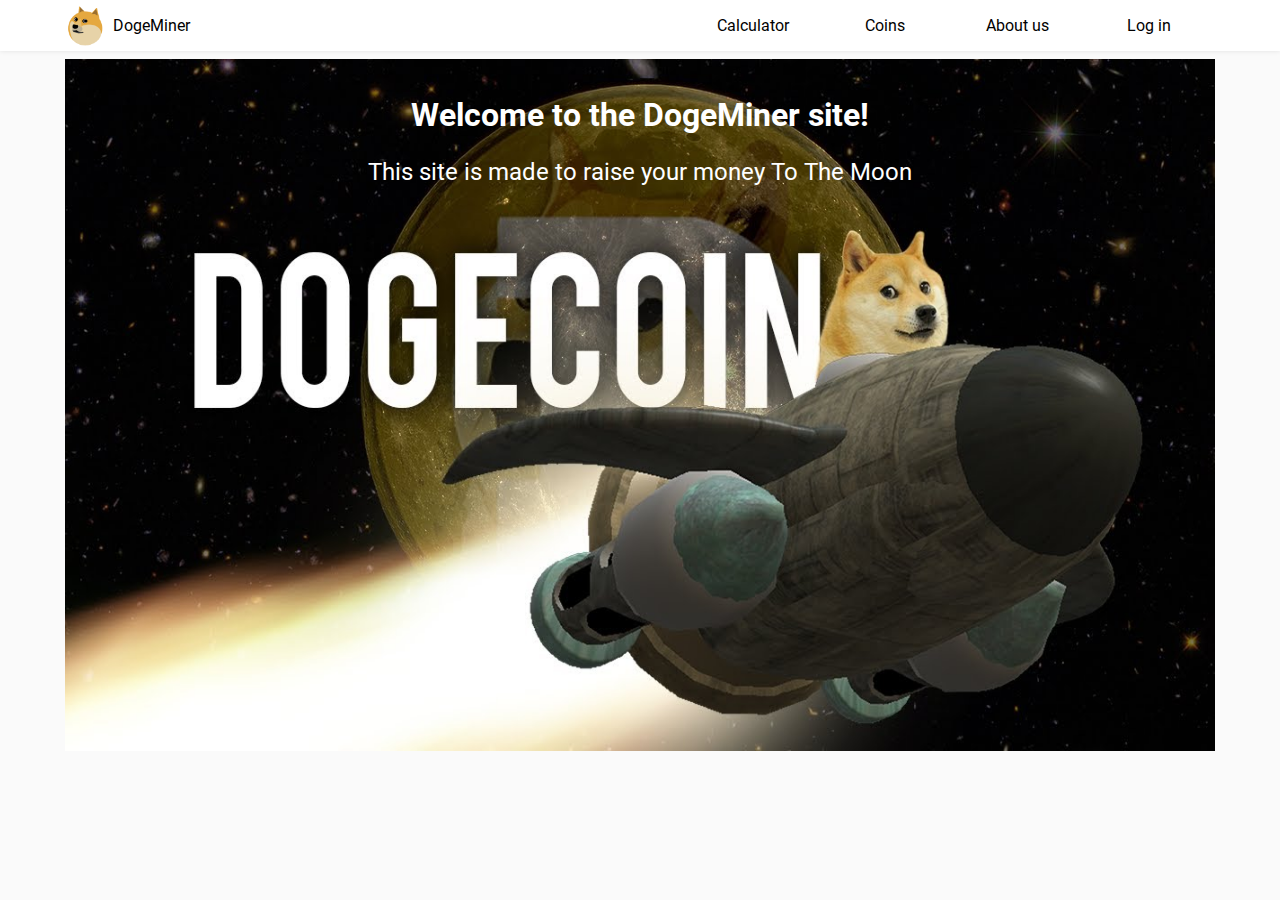
<file: index.html>
<!DOCTYPE html>
<html lang="en">
  <head>
    <meta charset="UTF-8">
    <meta http-equiv="X-UA-Compatible" content="IE=edge">
    <meta name="viewport" content="width=device-width, initial-scale=1.0">
    <meta name="format-detection" content="telephone=no">
    <meta http-equiv="pragma" content="no-cache">
    <link rel="stylesheet" href="css/global.css">
    <title>Mining calculator</title>
  </head>
  <body>
    <header>
      <div class="container nav"><a class="nav__link nav__logo" href="./index.html"><img src="./images/doge-icon.jpg" alt=""><span class="pl-2">DogeMiner</span></a><a class="nav__link" href="./calculator.html">Calculator</a><a class="nav__link" href="./coins.html">Coins</a><a class="nav__link" href="./about-us.html">About us</a><a class="nav__link" href="./login.html">Log in</a></div>
    </header>
    <main>
      <div class="container">
      <div class="pt-2">
        <div class="home-banner py-3">  
          <h1 class="text-center">Welcome to the DogeMiner site!</h1>
          <p class="text-center">This site is made to raise your money To The Moon</p>
        </div>
      </div>
      </div>
    </main>
  </body>
</html>
</file>
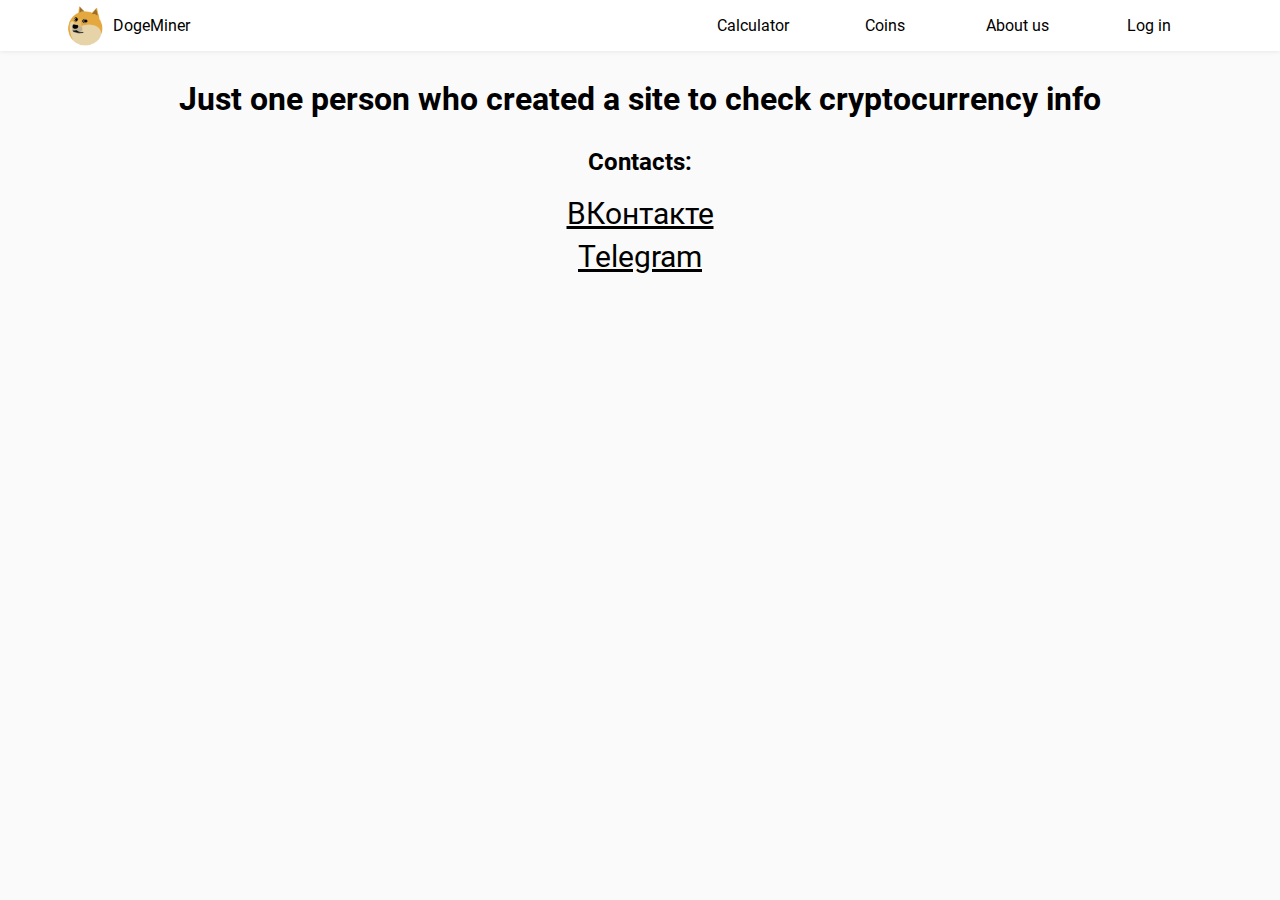
<file: about-us.html>
<!DOCTYPE html>
<html lang="en">
  <head>
    <meta charset="UTF-8">
    <meta http-equiv="X-UA-Compatible" content="IE=edge">
    <meta name="viewport" content="width=device-width, initial-scale=1.0">
    <meta name="format-detection" content="telephone=no">
    <meta http-equiv="pragma" content="no-cache">
    <link rel="stylesheet" href="css/global.css">
    <title>Mining calculator</title>
  </head>
  <body>
    <header>
      <div class="container nav"><a class="nav__link nav__logo" href="./index.html"><img src="./images/doge-icon.jpg" alt=""><span class="pl-2">DogeMiner</span></a><a class="nav__link" href="./calculator.html">Calculator</a><a class="nav__link" href="./coins.html">Coins</a><a class="nav__link" href="./about-us.html">About us</a><a class="nav__link" href="./login.html">Log in</a></div>
    </header>
    <main>
      <div class="container text-center">
        <div class="pt-2">  
          <h1>Just one person who created a site to check cryptocurrency info</h1>
        </div>
        <h2 class="pt-2">Contacts:</h2>
        <div class="contacts"><a href="https://vk.com/akinum">ВКонтакте</a><a class="pt-2" href="https://t.me/ka_minu">Telegram</a></div>
      </div>
    </main>
  </body>
</html>
</file>
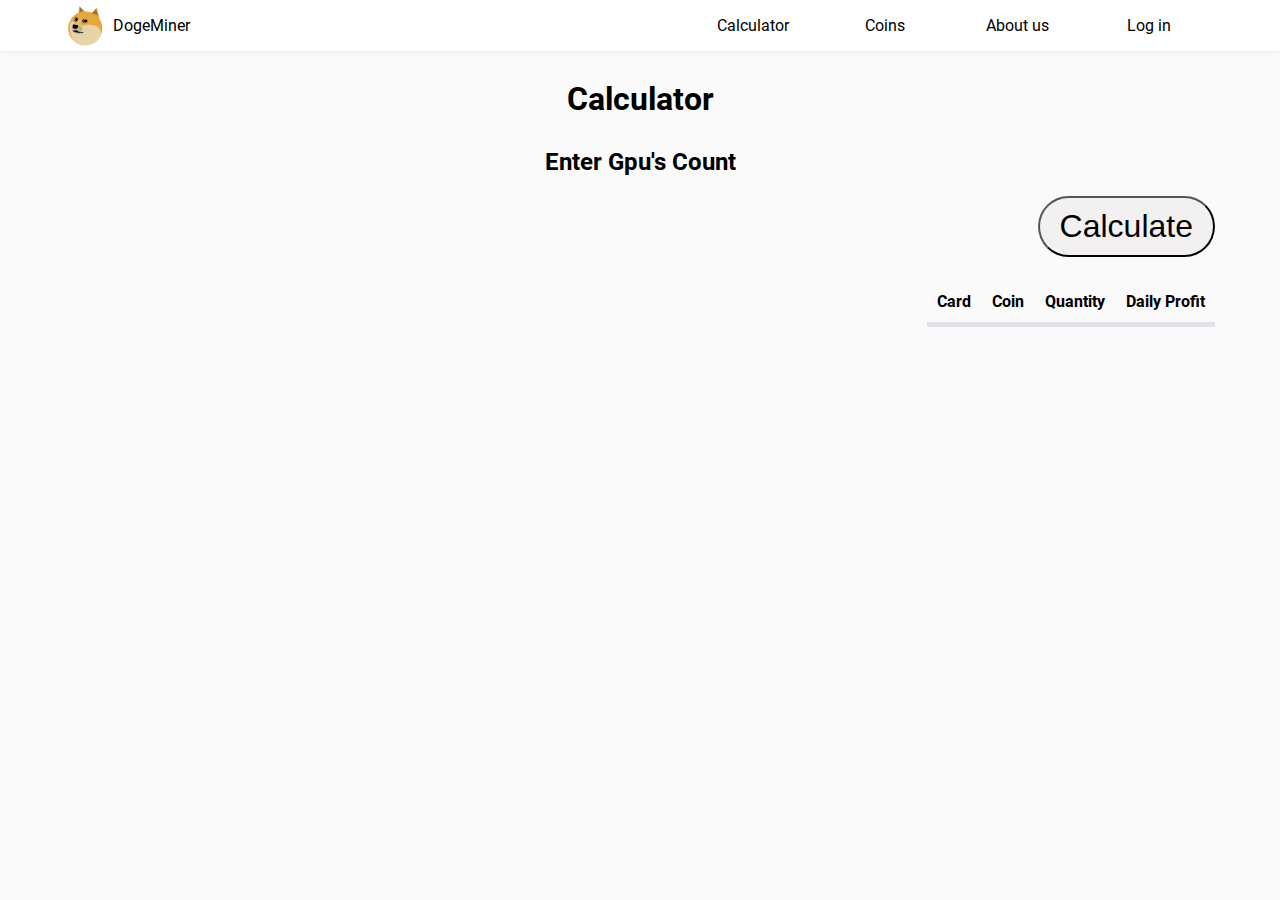
<file: calculator.html>
<!DOCTYPE html>
<html lang="en">
  <head>
    <meta charset="UTF-8">
    <meta http-equiv="X-UA-Compatible" content="IE=edge">
    <meta name="viewport" content="width=device-width, initial-scale=1.0">
    <meta name="format-detection" content="telephone=no">
    <meta http-equiv="pragma" content="no-cache">
    <link rel="stylesheet" href="css/global.css">
    <title>Mining calculator</title>
    <script src="./js/profitability.js"></script>
  </head>
  <body>
    <header>
      <div class="container nav"><a class="nav__link nav__logo" href="./index.html"><img src="./images/doge-icon.jpg" alt=""><span class="pl-2">DogeMiner</span></a><a class="nav__link" href="./calculator.html">Calculator</a><a class="nav__link" href="./coins.html">Coins</a><a class="nav__link" href="./about-us.html">About us</a><a class="nav__link" href="./login.html">Log in</a></div>
    </header>
    <main>
      <div class="container">
      <div class="pt-2">  
        <h1 class="text-center">Calculator  </h1>
      </div>
      <h2 class="pt-2 text-center"> Enter Gpu's Count  </h2>
      <div class="row" id="gpus-container"></div>
      <div class="text-right mt-3">
        <button class="button" onclick="calculateProfitability()">Calculate</button>
      </div>
      <table class="table table--profit-table">
        <thead>
          <tr>
            <th>Card</th>
            <th>Coin</th>
            <th>Quantity  </th>
            <th class="text-right">Daily Profit </th>
          </tr>
        </thead>
        <tbody id="profitability-table"></tbody>
      </table>
      </div>
    </main>
  </body>
</html>
</file>
<file: css/global.css>
html, body {
  background: #fafafa; }
 
main {
  min-height: 85%;
}

header {
  z-index: 10;	
  position: sticky;
  top: 0;
  background: white;
  box-shadow: 0 0 5px rgba(0, 0, 0, 0.1); }
  
header .nav {
  display: flex;
  flex-wrap: wrap; }
  
header .nav__link {
  flex-grow: 1;
  text-align: center;
  padding: 1em;
  max-width: 100px; }
  
header .nav__logo {
  margin-right: auto;
  cursor: pointer;
  max-width: none;
  display: flex;
  align-items: center;
  padding: 0;}
  
header .nav__logo img {
  height: 40px; }
  
header a {
  text-decoration: none;
  color: inherit; }


.container:not(.is-fluid) {
  margin: 0 auto;
  min-height: 100%; }
  
@media only screen and (min-width: 600px) {
  .container:not(.is-fluid) {
    max-width: 570px; } }
    
@media only screen and (min-width: 900px) {
  .container:not(.is-fluid) {
    max-width: 860px; } }
    
@media only screen and (min-width: 1200px) {
  .container:not(.is-fluid) {
    max-width: 1150px; } }
    
@media only screen and (min-width: 1800px) {
  .container:not(.is-fluid) {
    max-width: 1400px; } }

.contacts {
  display: inline-flex;
  flex-flow: column wrap;
  font-size: 30px; }

.contacts a {
  color: inherit; }

@font-face {
  font-family: "Roboto";
  src: url("../fonts/Roboto/roboto-light-webfont.eot");
  src: url("../fonts/Roboto/roboto-light-webfont.eot?#iefix") format("embedded-opentype"), url("../fonts/Roboto/roboto-light-webfont.woff2") format("woff2"), url("../fonts/Roboto/roboto-light-webfont.woff") format("woff"), url("../fonts/Roboto/roboto-light-webfont.ttf") format("truetype"), url("../fonts/Roboto/roboto-light-webfont.svg#robotoregular") format("svg");
  font-weight: 300;
  font-style: normal; }

@font-face {
  font-family: "Roboto";
  src: url("../fonts/Roboto/roboto-regular-webfont.eot");
  src: url("../fonts/Roboto/roboto-regular-webfont.eot?#iefix") format("embedded-opentype"), url("../fonts/Roboto/roboto-regular-webfont.woff2") format("woff2"), url("../fonts/Roboto/roboto-regular-webfont.woff") format("woff"), url("../fonts/Roboto/roboto-regular-webfont.ttf") format("truetype"), url("../fonts/Roboto/roboto-regular-webfont.svg#robotoregular") format("svg");
  font-weight: 400;
  font-style: normal; }

@font-face {
  font-family: "Roboto";
  src: url("../fonts/Roboto/roboto-medium-webfont.eot");
  src: url("../fonts/Roboto/roboto-medium-webfont.eot?#iefix") format("embedded-opentype"), url("../fonts/Roboto/roboto-medium-webfont.woff2") format("woff2"), url("../fonts/Roboto/roboto-medium-webfont.woff") format("woff"), url("../fonts/Roboto/roboto-medium-webfont.ttf") format("truetype"), url("../fonts/Roboto/roboto-medium-webfont.svg#robotomedium") format("svg");
  font-weight: 500;
  font-style: normal; }

@font-face {
  font-family: "Roboto";
  src: url("../fonts/Roboto/roboto-bold-webfont.eot");
  src: url("../fonts/Roboto/roboto-bold-webfont.eot?#iefix") format("embedded-opentype"), url("../fonts/Roboto/roboto-bold-webfont.woff2") format("woff2"), url("../fonts/Roboto/roboto-bold-webfont.woff") format("woff"), url("../fonts/Roboto/roboto-bold-webfont.ttf") format("truetype"), url("../fonts/Roboto/roboto-bold-webfont.svg#robotobold") format("svg");
  font-weight: 700;
  font-style: normal; }

@font-face {
  font-family: "LubalinGraphStd";
  src: url("../fonts/ITC Lubalin Graph Std/LubalinGraphStd-Book.otf") format("opentype");
  src: url("../fonts/ITC Lubalin Graph Std/LubalinGraphStd-Book.woff") format("woff");
  font-weight: 300;
  font-style: normal; }

@font-face {
  font-family: "LubalinGraphStd";
  src: url("../fonts/ITC Lubalin Graph Std/LubalinGraphStd-BookOblique.otf") format("opentype");
  src: url("../fonts/ITC Lubalin Graph Std/LubalinGraphStd-BookOblique.woff") format("woff");
  font-weight: 300;
  font-style: italic; }

@font-face {
  font-family: "LubalinGraphStd";
  src: url("../fonts/ITC Lubalin Graph Std/LubalinGraphStd-Demi.otf") format("opentype");
  src: url("../fonts/ITC Lubalin Graph Std/LubalinGraphStd-Demi.woff") format("woff");
  font-weight: 500;
  font-style: normal; }

@font-face {
  font-family: "LubalinGraphStd";
  src: url("../fonts/ITC Lubalin Graph Std/LubalinGraphStd-DemiOblique.otf") format("opentype");
  src: url("../fonts/ITC Lubalin Graph Std/LubalinGraphStd-DemiOblique.woff") format("woff");
  font-weight: 500;
  font-style: italic; }
  
.col-3 {
  width: 22.75%;
  float: left;
  margin: 0 1%; }
  
.row:after {
  display: block;
  clear: both;
  content: ""; }

html {
  font-family: "Roboto", "Courier New", Courier, monospace; }
  
body {
  margin: 0;
}

.table__coin {
  max-width: 100%;
  margin-bottom: 1rem;
  display: block;
  overflow-x: auto;
  white-space: nowrap;
  border-spacing: 0; }
  
.table__coin th, .table__coin td {
  padding: 0.65rem;
  border-bottom: 1px solid #dee2e6;
  text-align: center;
  padding-left: 1.55rem;
  padding-right: 1.55rem;}
  
.table__coin thead th {
  border-bottom: 5px solid #dee2e6; }
  
.table__coin tbody .hoveriable:hover {
  cursor: pointer;
  background: rgba(0, 0, 0, 0.05) !important; }

.table {
  max-width: 100%;
  margin-bottom: 1rem;
  border-spacing: 0; }
  
.table th, .table td {
  padding: 0.65rem;
  border-bottom: 1px solid #dee2e6;
  text-align: center; }
  
.table thead th {
  border-bottom: 5px solid #dee2e6; }
  
.table tbody .hoveriable:hover {
  cursor: pointer;
  background: rgba(0, 0, 0, 0.05) !important; }
  
.table__coin-name-container {
  display: flex;
  align-items: center; }
  
.table__coin-name-container img {
  width: 25px;
  height: 25px; }

.table--profit-table {
 max-width: 100%;
  width: auto;
  margin-left: auto; }
  

.button {
  padding: 10px 20px;
  background: #f3f0f1;
  margin-bottom: 25px;
  border-radius: 32px;
  cursor: pointer;
  font-family: "Montserrat", sans-serif;
  font-size: 32px; }

.form__group {
  position: relative;
  padding: 15px 0 0;
  margin-top: 10px; }

.form__field {
  font-family: inherit;
  width: 100%;
  border: 0;
  border-bottom: 2px solid #9b9b9b;
  font-size: 1.3rem;
  padding: 7px 0;
  outline: 0;
  background: transparent; }

.form__label {
  position: absolute;
  top: 0;
  display: block;
  color: #9b9b9b; }

.log-reg-form {
  font-size: 30px;
  display: flex;
  flex-direction: column; }

.log-reg-form label {
  margin-top: 3rem; }

.log-reg-form input {
  margin-top: 5px;
  padding: 10px;
  width: 300px;
  outline: none;
  border-radius: 10px;
  margin-left: auto;
  margin-right: auto; }

.log-reg-form input[type="submit"] {
  margin-top: 3rem;
  width: 250px;
  font-size: 20px; }

footer {
  padding: 1rem;
  text-align: center; }

.mt-3 {
  margin-top: 1rem !important; }

.pl-2 {
  padding-left: 0.5rem !important; }
  
.pt-2 {
  padding-top: 0.5rem !important; }

.pt-3 {
  padding-top: 1rem !important; }

.pt-5 {
  padding-top: 3rem !important; }

.py-3 {
  padding-top: 1rem !important;
  padding-bottom: 1rem !important; }

.text-center {
  text-align: center !important; }

.text-left {
  text-align: left !important; }

.text-right {
  text-align: right !important; }

.home-banner {
  background-image: url(../images/doge-banner.jpg);
  background-size: 100% 100%;
  color: #fff;
  height: 660px;
  max-width: 1280px;
  margin: auto; }
.home-banner p {
  font-size: 24px; }
</file>
